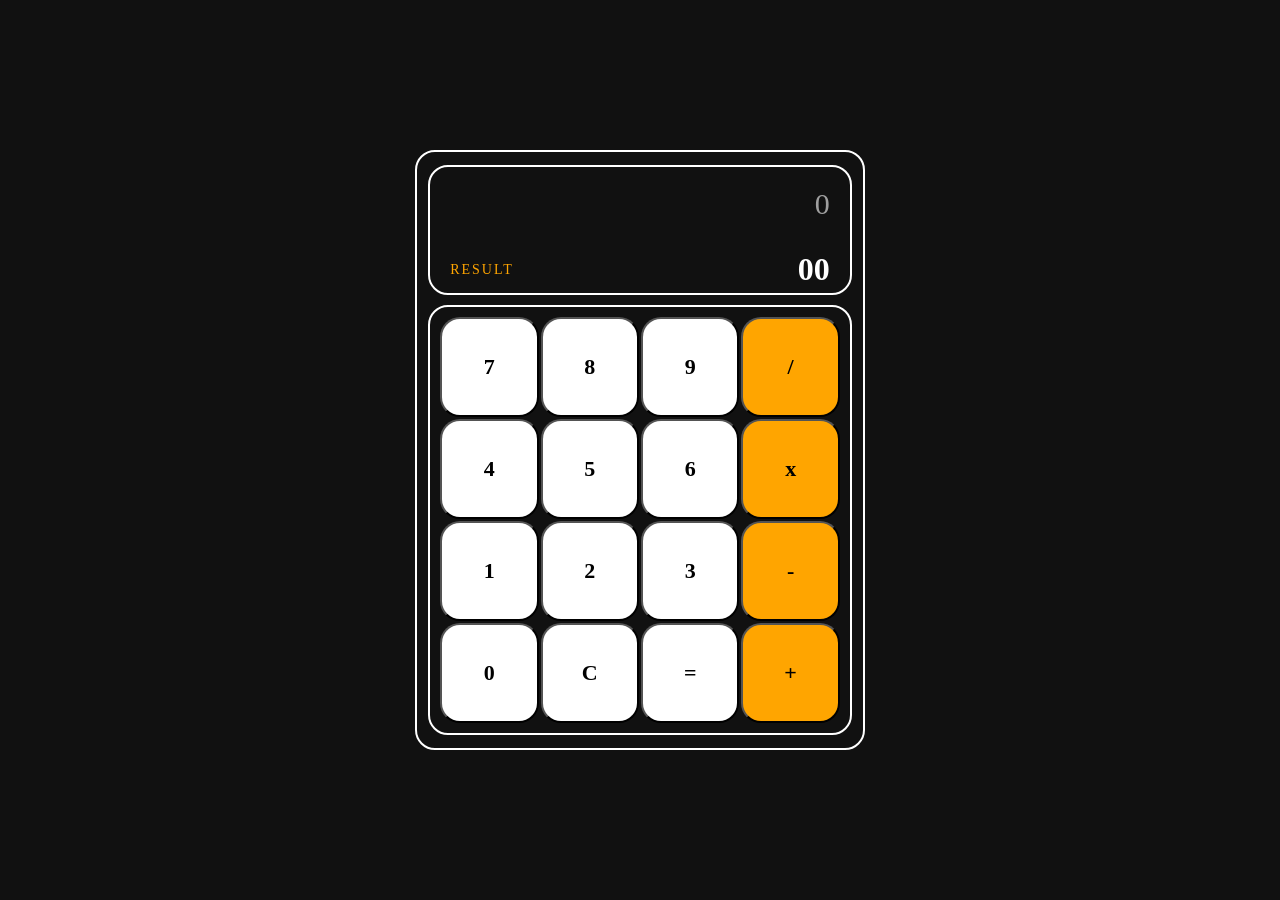
<file: HTML,CSS,JS Projects/Calculator/index.html>
<!doctype html>
<html lang="en">
  <head>
    <meta charset="UTF-8" />
    <meta name="viewport" content="width=device-width, initial-scale=1.0" />
    <title>Document</title>
    <link rel="stylesheet" href="./style.css" />
  </head>
  <body>
    <div id="block">
      <div id="display">
        <div id="enteredData">0</div>
        <div id="result">
          <span id="result-label">Result</span>
          <span id="result-value">00</span>
        </div>
      </div>
      <div id="block-for-buttons">
        <button id="btn7">7</button>
        <button id="btn8">8</button>
        <button id="btn9">9</button>
        <button id="divide">/</button>
        <button id="btn4">4</button>
        <button id="btn5">5</button>
        <button id="btn6">6</button>
        <button id="multiply">x</button>
        <button id="btn1">1</button>
        <button id="btn2">2</button>
        <button id="btn3">3</button>
        <button id="minus">-</button>
        <button id="zero">0</button>
        <button id="clear">C</button>
        <button id="equal">=</button>
        <button id="plus">+</button>
      </div>
    </div>
  </body>
  <script src="./script.js"></script>
</html>
</file>
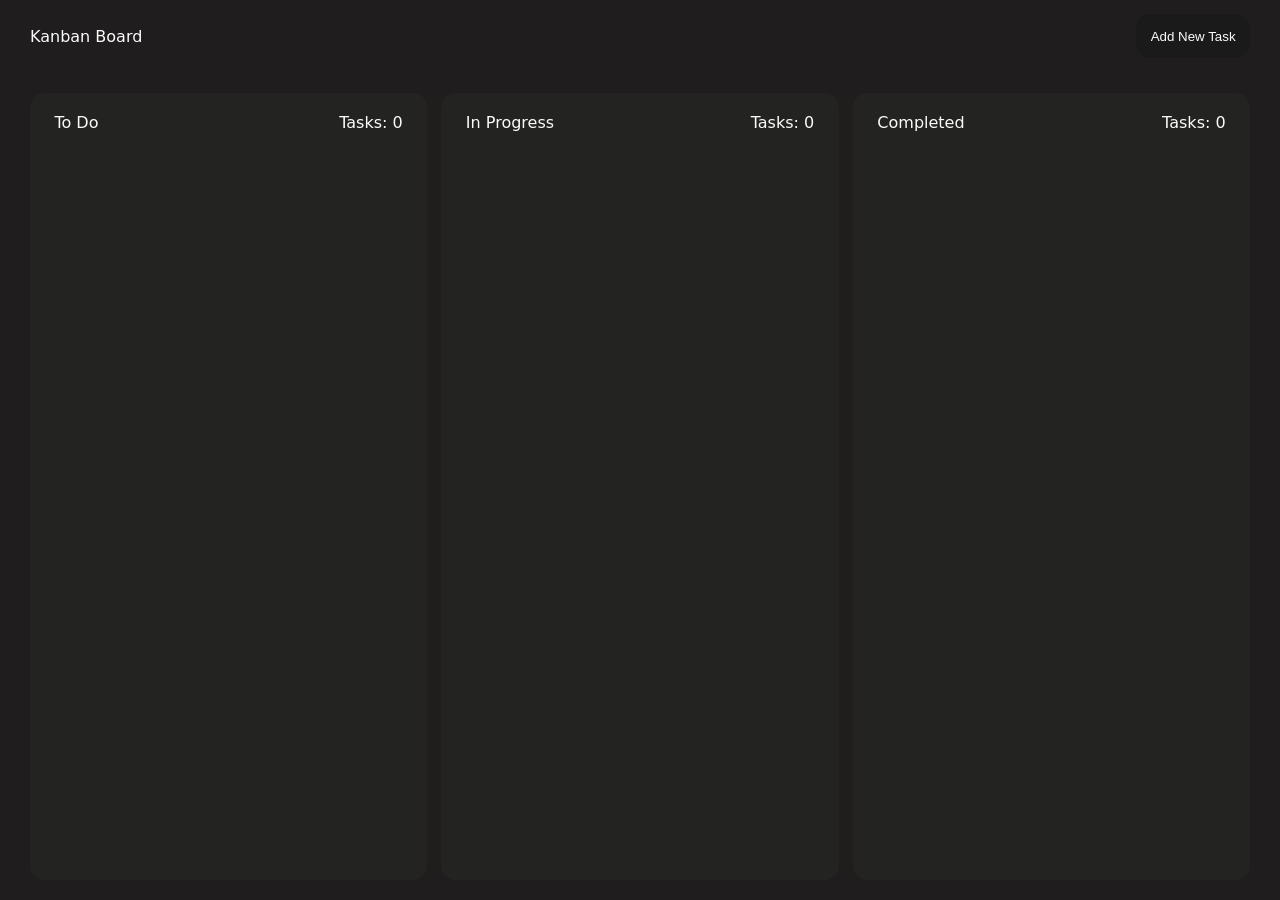
<file: HTML,CSS,JS Projects/Kanban Board/index.html>
<!doctype html>
<html lang="en">
  <head>
    <meta charset="UTF-8" />
    <meta name="viewport" content="width=device-width, initial-scale=1.0" />
    <title>Kanban Board</title>
    <link rel="stylesheet" href="./style.css" />
  </head>
  <body>
    <main>
      <nav>
        <div id="name-left">Kanban Board</div>
        <div id="add-btn-right"><button>Add New Task</button></div>
      </nav>
      <section id="board">
        <div id="todo" class="task-column">
          <div class="heading">
            <div class="left">To Do</div>
            <div class="right">Tasks: <span class="tasksNums">0</span></div>
          </div>
          <!-- Tasks -->
        </div>
        <div id="progress" class="task-column">
          <!--  heading Section -->
          <div class="heading">
            <div class="left">In Progress</div>
            <div class="right">Tasks: <span class="tasksNums">0</span></div>
          </div>
          <!-- Tasks -->
        </div>
        <div id="completed" class="task-column">
          <div class="heading">
            <div class="left">Completed</div>
            <div class="right">Tasks: <span class="tasksNums">0</span></div>
          </div>
        </div>
      </section>
    </main>
    <div class="modal">
      <div class="bg"></div>
      <div class="center">
        <input
          type="text"
          name="text"
          id="task-title"
          placeholder="Task Title"
        />
        <textarea
          name="text"
          id="task-description"
          placeholder="Task Description"
        ></textarea>
        <button id="add-newTask">Add Task</button>
      </div>
    </div>
    <script src="./script.js"></script>
  </body>
</html>
</file>
<file: HTML,CSS,JS Projects/Calculator/style.css>
* {
  background-color: #111;

  margin: 0px;
  box-sizing: border-box;
  padding: 0px;
  color: white;
  font-family: "Times New Roman", Times, serif;
}
body {
  display: flex;
  justify-content: center;
  align-items: center;
  min-height: 100vh;
}
#block {
  border: 2px solid white;
  height: 600px;
  width: 450px;
  gap: 10px;
  display: flex;
  align-items: center;
  flex-direction: column;
  justify-content: center;
  border-radius: 20px;
}

#display {
  border: 2px solid white;
  height: 130px;
  width: 95%;
  background-color: #111;
  color: white;
  font-size: 30px;
  padding: 10px;
  text-align: right;
  display: flex;
  flex-direction: column;
  gap: 30px;
  padding: 20px;
  border-radius: 20px;
}
#enteredData {
  font-size: 30px;
  color: rgba(255, 255, 255, 0.6);
  text-align: right;
  background-color: transparent;
  white-space: nowrap;
  text-overflow: ellipsis;
}
#result {
  display: flex;
  justify-content: space-between; 
  align-items: center;
}

#result-label {
  font-size: 14px;
  color: orange;
  letter-spacing: 2px;
  text-transform: uppercase;
  background-color: transparent;
}

#result-value {
  font-size: 32px;
  font-weight: bold;
  color: white;
  background-color: transparent;
}
#block-for-buttons {
  border: 2px solid white;
  width: 95%;
  display: grid;
  grid-template-columns: repeat(4, 1fr);
  gap: 2px;
  padding: 10px;
  border-radius: 20px;
}
button {
  background-color: white;
  color: black;
  font-size: 22px;
  font-weight: bold;
  cursor: pointer;
  transition: background-color 0.1s;
  height: 100px;
  border-radius: 20px;
}
#divide,
#multiply,
#minus,
#plus {
  background-color: orange;
}
button:hover {
  background-color:olive;
}

button:active {
  background-color: gray;
  color: white;
}
</file>
<file: HTML,CSS,JS Projects/Kanban Board/style.css>
* {
  margin: 0;
  padding: 0;
  box-sizing: border-box;
}

html,
body {
  height: 100%;
  width: 100%;
  font-family:
    system-ui,
    -apple-system,
    BlinkMacSystemFont,
    "Segoe UI",
    Roboto,
    Oxygen,
    Ubuntu,
    Cantarell,
    "Open Sans",
    "Helvetica Neue",
    sans-serif;
}
:root {
  /* Background Colors */
  --bg-primary-color: #1f1d1d;
  /* Font Colors */
  --font-color: #fbfcfa;
  /* Button Color */
  --btn-color: #1a1a1a;
  --btn-color-hover: #636560;
  /* Card Color */
  --card-color: #232422;
  /* Delete Button Color */
  --delete-color: #861f1f;
  --delete-color-hover: #e30f0f;

  /* Padding Variables - rem use karo */
  --padding-s: 0.3rem; /* 5px tha */
  --padding-m: 0.625rem; /* 10px tha */
  --padding-l: 0.9rem; /* 15px tha */
  --padding-xl: 1.25rem; /* 20px tha */
  --padding-2xl: 1.875rem; /* 30px tha */

  /* Border Radius - rem use karo */
  --border-radius-s: 0.3rem; /* 5px tha */
  --border-radius-m: 0.625rem; /* 10px tha */
  --border-radius-l: 0.9rem; /* 15px tha */
  --border-radius-xl: 1.25rem; /* 20px tha */
  --border-radius-2xl: 1.875rem; /* 30px tha */
  --border-radius-3xl: 2.5rem; /* 40px tha */
}
body {
  background-color: var(--bg-primary-color);
  color: var(--font-color);
}
main {
  display: flex;
  flex-direction: column;
  height: 100%;
}
nav {
  padding: var(--padding-l) var(--padding-2xl);
  display: flex;
  align-items: center;
  justify-content: space-between;
  position: sticky;
  top: 0;
  background-color: var(--bg-primary-color);
}
nav button {
  background-color: var(--btn-color);
  color: var(--font-color);
  border: none;
  outline: none;
  padding: var(--padding-m);
  border-radius: var(--border-radius-l);
  cursor: pointer;
  padding: var(--padding-l) var(--padding-l);
  transition: all 0.3s ease;
}
nav button:hover {
  background-color: var(--btn-color-hover);
  color: var(--font-color);
  transition: all 0.3s ease;
}
section {
  padding: var(--padding-xl) var(--padding-2xl);
  display: flex;
  flex-grow: 1;
  justify-content: space-between;
  gap: var(--padding-l);
}
.task-column {
  background-color: var(--card-color);
  flex-grow: 1;
  width: 0;
  overflow-y: auto;
  display: flex;
  flex-direction: column;
  gap: var(--padding-m);
  padding: var(--border-radius-m);
  border-radius: var(--border-radius-l);
  transition:
    scale 0.9s cubic-bezier(0.19, 1, 0.22, 1),
    border 0s;
}
.heading {
  display: flex;
  justify-content: space-between;
  padding: var(--padding-m) var(--padding-l);
  width: 100%;
}
.hovered {
  border: dotted 2px var(--font-color);
  scale: 1.05;
  /* border: 0s; */
}
.tasks {
  background-color: var(--bg-primary-color);
  padding: var(--padding-m);
  border-radius: var(--border-radius-m);
  display: flex;
  flex-direction: column;
  gap: var(--padding-m);
  cursor: grab;
}
.tasks h2,
.tasks p {
  overflow-wrap: break-word; /* lamba text wrap ho jayega */
  word-break: break-word;
}
.tasks button {
  align-self: flex-end;
  padding: var(--padding-m);
  border-radius: var(--border-radius-m);
  border: none;
  outline: none;
  background-color: var(--delete-color);
  color: var(--font-color);
  cursor: pointer;
  transition: all 0.3s ease;
}
.tasks button:hover {
  background-color: var(--delete-color-hover);
  transition: all 0.3s ease;
}

.modal {
  display: none;
  position: fixed;
  top: 0;
  left: 0;
  height: 100vh;
  width: 100vw;
  justify-content: center;
  align-items: center;
  z-index: 1000;
}

.modal.activate {
  display: flex;
}
.modal .bg {
  position: absolute;
  height: 100%;
  width: 100%;
  background-color: #464c4e51;
  backdrop-filter: blur(5px);
}
.modal .center {
  background-color: var(--bg-primary-color);
  display: flex;
  flex-direction: column;
  height: 40%;
  width: 20%;
  border-radius: var(--border-radius-m);
  gap: var(--padding-m);
  z-index: 1;
  padding: var(--padding-l);
}
.modal .center #task-title,
#task-description,
input {
  padding: var(--padding-xl);
  background-color: var(--card-color);
  color: var(--font-color);
  border: 0;
  outline: 0;
  font-size: 0.875rem;
  border-radius: var(--border-radius-m);
}
.modal .center #task-description {
  height: 80%;
}
.modal .center #task-title {
  font-weight: bold;
}
.modal .center button {
  padding: var(--padding-m);
  border-radius: var(--border-radius-m);
  border: none;
  outline: none;
  background-color: var(--card-color);
  color: var(--font-color);
  cursor: pointer;
  transition: all 0.3s ease;
}
.modal .center button:hover {
  background-color: var(--btn-color);
  transition: all 0.3s ease;
}
</file>
